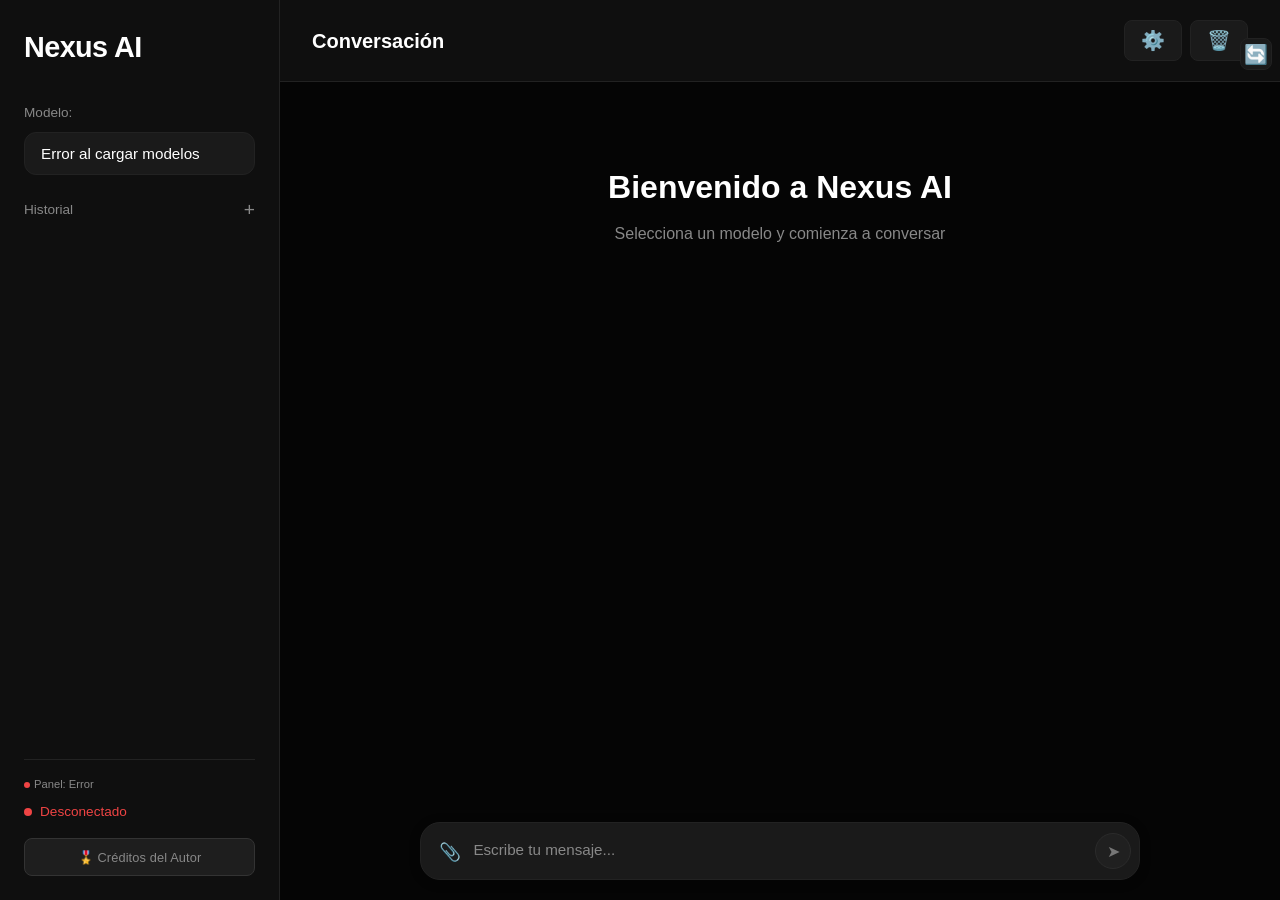
<file: index.html>
<!DOCTYPE html>
<html lang="es">
<head>
    <meta charset="UTF-8">
    <meta name="viewport" content="width=device-width, initial-scale=1.0">
    <title>Nexus AI</title>
    <link rel="stylesheet" href="styles.css?v=1.3">
</head>
<body>
    <div class="app-container">
        <!-- Sidebar -->
        <aside class="sidebar">
            <div class="sidebar-header">
                <h1>Nexus AI</h1>
            </div>
            
            <div class="model-selector">
                <label for="model-select">Modelo:</label>
                <select id="model-select">
                    <option value="">Cargando modelos...</option>
                </select>
                <button id="refresh-models" class="btn-icon" title="Actualizar modelos" onclick="refreshModels()">
                    🔄
                </button>
            </div>

            <div class="chat-history-section">
                <div class="history-header">
                    <h3>Historial</h3>
                    <button class="btn-icon-small" onclick="createNewChat()" title="Nuevo Chat">+</button>
                </div>
                <ul id="chat-history-list" class="chat-history-list">
                    <!-- Lista de chats se carga aquí -->
                </ul>
            </div>

            <div class="sidebar-footer">
                <div id="sse-status" style="font-size: 0.7rem; color: var(--text-secondary); margin-bottom: 0.5rem; display: flex; align-items: center; gap: 4px;">
                    <span id="sse-dot" style="width: 6px; height: 6px; border-radius: 50%; background: gray;"></span>
                    <span id="sse-text">Panel: Desconectado</span>
                </div>
                <div id="download-progress-container" class="download-progress-container" style="display: none;">
                    <div class="progress-info">
                        <span id="download-status-text">Descargando...</span>
                        <span id="download-percent">0%</span>
                    </div>
                    <div class="progress-bar-bg">
                        <div id="download-progress-bar" class="progress-bar-fill" style="width: 0%;"></div>
                    </div>
                </div>
                <div class="status-indicator">
                    <span class="status-dot"></span>
                    <span id="connection-status">Conectado</span>
                </div>
                <button class="btn-credits-premium" onclick="openCredits()">
                    <span>🎖️ Créditos del Autor</span>
                </button>
            </div>
        </aside>

        <!-- Main Chat Area -->
        <main class="chat-area">
            <div class="chat-header">
                <h2>Conversación</h2>
                <div class="header-actions">
                    <button class="btn-clear" onclick="openSettings()" title="Configuración">
                        ⚙️
                    </button>
                    <button class="btn-clear" onclick="clearChat()" title="Borrar chat">
                        🗑️
                    </button>
                </div>
            </div>

            <div id="chat-messages" class="chat-messages">
                <div class="welcome-message">
                    <h3>Bienvenido a Nexus AI</h3>
                    <p>Selecciona un modelo y comienza a conversar</p>
                </div>
            </div>

            <div class="input-area">
                <div class="input-wrapper" id="input-wrapper">
                    <!-- Chip del archivo (dentro de la barra) -->
                    <div id="file-chip" class="file-chip" style="display:none;">
                        <span id="file-chip-icon">📄</span>
                        <span id="file-chip-name">archivo.pdf</span>
                        <button class="btn-remove-file" onclick="removeFile()" title="Quitar">✕</button>
                    </div>
                    <!-- Fila inferior: adjuntar + texto + enviar -->
                    <div class="input-row">
                        <label for="file-input" class="btn-attach" title="Adjuntar imagen o archivo">
                            📎
                            <input
                                type="file"
                                id="file-input"
                                accept="image/*,.pdf,.docx,.txt"
                                style="display:none;"
                                onchange="handleFileSelected(event)"
                            >
                        </label>
                        <textarea 
                            id="user-input" 
                            placeholder="Escribe tu mensaje..."
                            rows="1"
                        ></textarea>
                        <button id="send-btn" class="send-btn" onclick="sendMessage()" disabled>
                            ➤
                        </button>
                    </div>
                </div>
                <div class="typing-indicator" id="typing-indicator" style="display: none;">
                    <span>Escribiendo...</span>
                </div>
            </div>
        </main>
    </div>

    <div id="settings-modal" class="modal-overlay" style="display: none;">
        <div class="modal-content">
            <div class="modal-header">
                <h2>⚙️ Configuración</h2>
                <button class="btn-close" onclick="closeSettings()">✕</button>
            </div>
            <div class="modal-body">

                <!-- Prompt del sistema -->
                <div class="settings-section">
                    <div class="settings-section-title">Prompt del Sistema</div>
                    <div class="form-group">
                        <textarea 
                            id="system-prompt" 
                            placeholder="Ej: Eres un asistente amable y útil..."
                            rows="4"
                        ></textarea>
                    </div>
                </div>

                <!-- Herramientas del Agente -->
                <div class="settings-section">
                    <div class="settings-section-title">Herramientas del Agente</div>
                    <div class="form-group" style="display: flex; flex-direction: column; gap: 8px;">
                        <label class="toggle-label">
                            <span>🌐 Permitir búsqueda en internet</span>
                            <input type="checkbox" id="tool-web-search" class="toggle-input" checked>
                            <div class="toggle-switch"></div>
                        </label>
                        <label class="toggle-label">
                            <span>📥 Permitir descargas de YouTube</span>
                            <input type="checkbox" id="tool-youtube" class="toggle-input" checked>
                            <div class="toggle-switch"></div>
                        </label>
                        <label class="toggle-label">
                            <span>📄 Permitir creación de documentos Word</span>
                            <input type="checkbox" id="tool-word" class="toggle-input" checked>
                            <div class="toggle-switch"></div>
                        </label>
                        <label class="toggle-label">
                            <span>🧠 Analizador de Patrones de Intereses</span>
                            <input type="checkbox" id="tool-patterns" class="toggle-input" checked>
                            <div class="toggle-switch"></div>
                        </label>
                        <label class="toggle-label">
                            <span>💻 Intérprete de Código (Automatizador Local)</span>
                            <input type="checkbox" id="tool-automator" class="toggle-input" checked>
                            <div class="toggle-switch"></div>
                        </label>
                    </div>
                </div>

                <!-- Zona de peligro -->
                <div class="settings-section danger-section">
                    <div class="settings-section-title">Zona peligrosa</div>
                    <button class="btn-danger" onclick="deleteAllChats()">
                        🗑️ Eliminar todos los chats
                    </button>
                    <button class="btn-danger" onclick="clearMemory()" style="margin-top: 10px;">
                        🧠 Borrar Memoria a Largo Plazo
                    </button>
                </div>

            </div>
            <div class="modal-footer">
                <button class="btn-ghost" onclick="closeSettings()">Cancelar</button>
                <button class="btn-primary" onclick="saveSettings()">Guardar</button>
            </div>
        </div>
    </div>

    <!-- Modal de precarga de modelo -->
    <div id="loader-modal" class="modal-overlay" style="display: none;">
        <div class="modal-content loader-content">
            <div class="loader-spinner"></div>
            <h2 id="loader-title">Cargando Modelo</h2>
            <p id="loader-message">Preparando gemma4:e4b-it-q4_K_M para una respuesta inmediata...</p>
        </div>
    </div>

    <!-- Modal de Créditos -->
    <div id="credits-modal" class="modal-overlay" style="display: none;">
        <div class="modal-content credits-content">
            <h2>Nexus AI</h2>
            <div class="credits-text">
                <p>Creado por <strong>JosePin2 (José M.C)</strong> para uso libre.</p>
                <p class="credits-rights">Siéntete libre de usarlo - Por una comunidad libre.</p>
            </div>
            <button class="btn-primary" onclick="closeCredits()" style="width: 100%; margin-top: 20px;">Cerrar</button>
        </div>
    </div>

    <script src="app.js?v=1.3"></script>
</body>
</html>
</file>
<file: styles.css>
/* Variables CSS */
:root {
    --bg-primary: #050505;
    --bg-secondary: #0f0f0f;
    --bg-tertiary: #1a1a1a;
    --text-primary: #ffffff;
    --text-secondary: #888888;
    --accent-primary: #8b5cf6;
    --accent-secondary: #a78bfa;
    --accent-hover: #7c3aed;
    --border-color: #222222;
    --message-user: #222222;
    --message-ai: transparent;
    --success: #10b981;
    --error: #ef4444;
    --shadow: 0 4px 30px rgba(0, 0, 0, 0.5);
}

/* Reset y base */
* {
    margin: 0;
    padding: 0;
    box-sizing: border-box;
}

body {
    font-family: 'Inter', -apple-system, BlinkMacSystemFont, 'Segoe UI', Roboto, sans-serif;
    background: var(--bg-primary);
    color: var(--text-primary);
    line-height: 1.6;
    overflow: hidden;
}

/* App Container */
.app-container {
    display: flex;
    height: 100vh;
    width: 100vw;
}

/* Sidebar */
.sidebar {
    width: 280px;
    background: var(--bg-secondary);
    border-right: 1px solid var(--border-color);
    display: flex;
    flex-direction: column;
    padding: 1.5rem;
    overflow-y: auto;
}

.sidebar-header {
    margin-bottom: 2rem;
}

.sidebar-header h1 {
    font-size: 1.8rem;
    font-weight: 700;
    color: var(--text-primary);
    letter-spacing: -0.02em;
}

/* Model Selector */
.model-selector {
    margin-bottom: 1.5rem;
}

.model-selector label {
    display: block;
    font-size: 0.85rem;
    color: var(--text-secondary);
    margin-bottom: 0.5rem;
    font-weight: 500;
}

.model-selector select {
    width: 100%;
    padding: 0.75rem 2.5rem 0.75rem 1rem;
    background: var(--bg-tertiary);
    border: 1px solid var(--border-color);
    border-radius: 12px;
    color: var(--text-primary);
    font-size: 0.95rem;
    cursor: pointer;
    transition: all 0.3s ease;
    appearance: none;
}

.model-selector select:hover {
    border-color: rgba(255, 255, 255, 0.3);
}

.model-selector select:focus {
    outline: none;
    border-color: rgba(255, 255, 255, 0.3);
    box-shadow: 0 0 0 3px rgba(255, 255, 255, 0.05);
}

.btn-icon {
    position: absolute;
    right: 8px;
    top: 38px;
    background: var(--bg-tertiary);
    border: 1px solid var(--border-color);
    border-radius: 8px;
    width: 32px;
    height: 32px;
    display: flex;
    align-items: center;
    justify-content: center;
    cursor: pointer;
    transition: all 0.2s ease;
    font-size: 1.2rem;
}

.btn-icon:hover {
    background: var(--accent-primary);
    border-color: var(--accent-primary);
}

/* History Section */
.chat-history-section {
    flex: 1;
    display: flex;
    flex-direction: column;
    margin-bottom: 1.5rem;
    overflow: hidden;
}

.history-header {
    display: flex;
    justify-content: space-between;
    align-items: center;
    margin-bottom: 0.5rem;
}

.history-header h3 {
    font-size: 0.85rem;
    color: var(--text-secondary);
    font-weight: 500;
}

.btn-icon-small {
    background: transparent;
    border: none;
    color: var(--text-secondary);
    cursor: pointer;
    font-size: 1.2rem;
    transition: all 0.2s ease;
}

.btn-icon-small:hover {
    color: var(--text-primary);
}

.chat-history-list {
    list-style: none;
    overflow-y: auto;
    flex: 1;
}

.chat-history-list::-webkit-scrollbar {
    width: 4px;
}

.chat-history-list::-webkit-scrollbar-thumb {
    background: var(--border-color);
    border-radius: 2px;
}

.chat-history-list li {
    padding: 0.75rem 1rem;
    margin-bottom: 0.5rem;
    background: var(--bg-tertiary);
    border-radius: 8px;
    cursor: pointer;
    font-size: 0.9rem;
    color: var(--text-secondary);
    transition: all 0.2s ease;
    white-space: nowrap;
    overflow: hidden;
    text-overflow: ellipsis;
    border: 1px solid transparent;
}

.chat-history-list li:hover {
    background: var(--bg-secondary);
    color: var(--text-primary);
}

.chat-history-list li.active {
    background: #2a2a2a;
    color: var(--text-primary);
    border-color: #444444;
}

/* Sidebar Footer */
.sidebar-footer {
    margin-top: auto;
    padding-top: 1rem;
    border-top: 1px solid var(--border-color);
}

.status-indicator {
    display: flex;
    align-items: center;
    gap: 0.5rem;
    font-size: 0.85rem;
    color: var(--text-secondary);
}

.status-dot {
    width: 8px;
    height: 8px;
    border-radius: 50%;
    background: var(--success);
    animation: pulse 2s infinite;
}

.status-dot.error {
    background: var(--error);
    animation: none;
}

@keyframes pulse {
    0%, 100% { opacity: 1; }
    50% { opacity: 0.5; }
}

/* Chat Area */
.chat-area {
    flex: 1;
    display: flex;
    flex-direction: column;
    background: var(--bg-primary);
}

.chat-header {
    padding: 1.25rem 2rem;
    background: var(--bg-secondary);
    border-bottom: 1px solid var(--border-color);
    display: flex;
    justify-content: space-between;
    align-items: center;
}

.chat-header h2 {
    font-size: 1.25rem;
    font-weight: 600;
}

.header-actions {
    display: flex;
    gap: 0.5rem;
}

.btn-clear {
    background: var(--bg-tertiary);
    border: 1px solid var(--border-color);
    color: var(--text-secondary);
    padding: 0.5rem 1rem;
    border-radius: 8px;
    cursor: pointer;
    font-size: 1.2rem;
    transition: all 0.2s ease;
}

.btn-clear:hover {
    background: var(--error);
    border-color: var(--error);
    color: white;
}

/* Chat Messages */
.chat-messages {
    flex: 1;
    overflow-y: auto;
    padding: 2rem 1rem;
    display: flex;
    flex-direction: column;
    align-items: center; /* Centra la columna de mensajes */
    gap: 1.5rem;
}

.chat-messages::-webkit-scrollbar {
    width: 6px;
}

.chat-messages::-webkit-scrollbar-track {
    background: transparent;
}

.chat-messages::-webkit-scrollbar-thumb {
    background: var(--border-color);
    border-radius: 3px;
}

/* Welcome Message */
.welcome-message {
    text-align: center;
    padding: 3rem 2rem;
    color: var(--text-secondary);
}

.welcome-message h3 {
    font-size: 2rem;
    margin-bottom: 0.5rem;
    color: var(--text-primary);
}

.welcome-message p {
    font-size: 1rem;
}

/* Message Bubbles */
.message {
    display: flex;
    gap: 0.75rem;
    width: 100%;
    max-width: 800px; /* Ancho máximo de la columna central */
    animation: slideIn 0.3s ease;
}

@keyframes slideIn {
    from {
        opacity: 0;
        transform: translateY(8px);
    }
    to {
        opacity: 1;
        transform: translateY(0);
    }
}

.message.user {
    justify-content: flex-end;
}

.message-ai {
    display: flex;
    width: 100%;
    max-width: 800px;
    align-self: center;
    justify-content: flex-start;
}

.message-avatar {
    width: 32px;
    height: 32px;
    border-radius: 50%;
    display: flex;
    align-items: center;
    justify-content: center;
    font-size: 1.4rem;
    flex-shrink: 0;
    margin-top: 2px;
}

.message.user .message-avatar {
    background: rgba(255,255,255,0.06);
    border: 1px solid rgba(255,255,255,0.08);
}

.message-ai .message-avatar {
    background: rgba(255,255,255,0.04);
    border: 1px solid rgba(255,255,255,0.07);
}

.message-content {
    padding: 0.7rem 1rem;
    border-radius: 14px;
    line-height: 1.65;
    font-size: 1rem;
    white-space: pre-wrap;
    word-wrap: break-word;
}

.message.user .message-content {
    background: #252525; /* Un poco más claro que el fondo para contraste */
    color: #ffffff;
    border-radius: 18px;
    padding: 0.6rem 1.2rem;
    border: 1px solid #333333;
}

/* Bubble de usuario con soporte de imagen */
.message-bubble-user {
    display: flex;
    flex-direction: column;
    align-items: flex-end;
    gap: 0.4rem;
    max-width: 75%;
}

.message-bubble-user .message-content {
    background: #252525;
    color: #ffffff;
    padding: 0.6rem 1.2rem;
    border-radius: 18px;
    line-height: 1.5;
    font-size: 1rem;
    white-space: pre-wrap;
    word-wrap: break-word;
    border: 1px solid #333333;
}

/* Miniatura de imagen en mensaje de usuario */
.msg-image-thumb {
    max-width: 260px;
    max-height: 200px;
    width: auto;
    height: auto;
    border-radius: 12px;
    object-fit: cover;
    display: block;
    border: 1px solid rgba(255,255,255,0.08);
    box-shadow: 0 2px 10px rgba(0,0,0,0.3);
}

.message-ai .message-content {
    background: transparent;
    color: var(--text-primary);
    border: none;
    padding: 0;
    max-width: 100%;
}

.message-error {
    align-self: center;
    background: rgba(239, 68, 68, 0.2);
    color: var(--error);
    padding: 1rem 1.5rem;
    border-radius: 12px;
    border: 1px solid var(--error);
    text-align: center;
    max-width: 90%;
}

/* Input Area */
.input-area {
    padding: 1rem 2rem 1.25rem;
    background: var(--bg-primary);
    border-top: none;
    display: flex;
    justify-content: center;
}

.input-wrapper {
    display: flex;
    flex-direction: column;
    background: var(--bg-tertiary);
    border: 1.5px solid var(--border-color);
    border-radius: 20px;
    padding: 0.5rem 0.5rem 0.5rem 0.75rem;
    transition: all 0.3s ease;
    width: 100%;
    max-width: 720px;
    box-shadow: 0 2px 12px rgba(0,0,0,0.2);
}

/* Chip del archivo dentro de la barra */
.file-chip {
    display: flex;
    align-items: center;
    gap: 0.4rem;
    background: var(--bg-secondary);
    border: 1px solid var(--border-color);
    border-radius: 10px;
    padding: 0.35rem 0.75rem;
    margin-bottom: 0.4rem;
    font-size: 0.82rem;
    color: var(--text-primary);
    max-width: fit-content;
    overflow: hidden;
}

.file-chip span:nth-child(2) {
    max-width: 220px;
    overflow: hidden;
    text-overflow: ellipsis;
    white-space: nowrap;
}

/* Fila con botón adjuntar + textarea + enviar */
.input-row {
    display: flex;
    align-items: flex-end;
    gap: 0.4rem;
}

/* Botón adjuntar */
.btn-attach {
    display: flex;
    align-items: center;
    justify-content: center;
    width: 34px;
    height: 34px;
    border-radius: 50%;
    cursor: pointer;
    font-size: 1.1rem;
    flex-shrink: 0;
    transition: background 0.2s ease;
    margin-bottom: 2px;
    user-select: none;
}

.btn-attach:hover {
    background: rgba(99,102,241,0.15);
}

.btn-remove-file {
    background: transparent;
    border: none;
    color: var(--text-secondary);
    cursor: pointer;
    font-size: 0.85rem;
    padding: 0 0.1rem;
    line-height: 1;
    transition: color 0.2s;
    flex-shrink: 0;
}

.btn-remove-file:hover {
    color: var(--error);
}

.input-wrapper:focus-within {
    border-color: rgba(255, 255, 255, 0.35);
    box-shadow: 0 0 0 3px rgba(255, 255, 255, 0.05), 0 2px 12px rgba(0,0,0,0.2);
}

#user-input {
    flex: 1;
    background: transparent;
    border: none;
    color: var(--text-primary);
    font-size: 0.95rem;
    font-family: inherit;
    padding: 0.55rem 0;
    resize: none;
    max-height: 120px;
    line-height: 1.5;
}

#user-input::placeholder {
    color: var(--text-secondary);
}

#user-input:focus {
    outline: none;
}

.send-btn {
    background: #2a2a2a;
    border: 1px solid #444444;
    color: var(--text-primary);
    width: 36px;
    height: 36px;
    border-radius: 50%;
    cursor: pointer;
    display: flex;
    align-items: center;
    justify-content: center;
    font-size: 1rem;
    transition: all 0.2s ease;
    flex-shrink: 0;
    margin-bottom: 2px;
}

.send-btn:hover:not(:disabled) {
    background: #3a3a3a;
    border-color: #666666;
    transform: scale(1.06);
}

.send-btn:disabled {
    opacity: 0.4;
    cursor: not-allowed;
}

/* Typing Indicator */
.typing-indicator {
    text-align: center;
    padding: 1rem;
    color: var(--text-secondary);
    font-size: 0.9rem;
}

/* Responsive */
@media (max-width: 768px) {
    .sidebar {
        width: 240px;
        padding: 1rem;
    }
    
    .chat-header {
        padding: 1rem;
    }
    
    .chat-messages {
        padding: 1rem;
    }
    
    .input-area {
        padding: 1rem;
    }
    
    .message {
        max-width: 90%;
    }
}

/* Animations */
@keyframes fadeIn {
    from { opacity: 0; }
    to { opacity: 1; }
}

.message {
    animation: slideIn 0.3s ease;
}

.message-content a.md-link {
    color: #ffffff;
    text-decoration: underline;
    font-weight: 600;
    transition: color 0.2s;
}

.message-content a.md-link:hover {
    color: var(--accent-secondary);
}

.typing-indicator {
    animation: fadeIn 0.3s ease;
}

/* Settings Modal */
.modal-overlay {
    position: fixed;
    top: 0;
    left: 0;
    width: 100vw;
    height: 100vh;
    background: rgba(0, 0, 0, 0.5);
    backdrop-filter: blur(4px);
    display: flex;
    align-items: center;
    justify-content: center;
    z-index: 1000;
}

.modal-content {
    background: var(--bg-secondary);
    border: 1px solid var(--border-color);
    border-radius: 16px;
    width: 90%;
    max-width: 500px;
    box-shadow: var(--shadow);
    display: flex;
    flex-direction: column;
}

.modal-header {
    padding: 1.5rem;
    border-bottom: 1px solid var(--border-color);
    display: flex;
    justify-content: space-between;
    align-items: center;
}

.modal-header h2 {
    font-size: 1.25rem;
    font-weight: 600;
}

.btn-close {
    background: transparent;
    border: none;
    color: var(--text-secondary);
    cursor: pointer;
    font-size: 1rem;
}

.btn-close:hover {
    color: var(--error);
}

.modal-body {
    padding: 1.25rem 1.5rem;
    display: flex;
    flex-direction: column;
    gap: 0;
    max-height: 70vh;
    overflow-y: auto;
}

/* Settings sections */
.settings-section {
    padding: 1rem 0;
    border-bottom: 1px solid var(--border-color);
}

.settings-section:last-child {
    border-bottom: none;
    padding-bottom: 0;
}

.settings-section-title {
    font-size: 0.8rem;
    font-weight: 600;
    text-transform: uppercase;
    letter-spacing: 0.06em;
    color: var(--text-secondary);
    margin-bottom: 0.75rem;
}

/* Profile picker */
.profile-picker {
    display: flex;
    align-items: center;
    gap: 1.25rem;
}

.profile-avatar-preview {
    width: 72px;
    height: 72px;
    border-radius: 50%;
    background: var(--bg-tertiary);
    border: 2px solid var(--border-color);
    display: flex;
    align-items: center;
    justify-content: center;
    font-size: 2rem;
    overflow: hidden;
    flex-shrink: 0;
}

.profile-avatar-preview img {
    width: 100%;
    height: 100%;
    object-fit: cover;
    border-radius: 50%;
}

.profile-picker-actions {
    display: flex;
    flex-direction: column;
    gap: 0.5rem;
}

/* Danger section */
.danger-section .settings-section-title {
    color: var(--error);
}

.form-group label {
    display: block;
    font-size: 0.9rem;
    color: var(--text-secondary);
    margin-bottom: 0.5rem;
}

.form-group textarea {
    width: 100%;
    padding: 1rem;
    background: var(--bg-tertiary);
    border: 1px solid var(--border-color);
    border-radius: 12px;
    color: var(--text-primary);
    font-family: inherit;
    resize: vertical;
    transition: all 0.3s ease;
}

.form-group textarea:focus {
    outline: none;
    border-color: rgba(255, 255, 255, 0.3);
    box-shadow: 0 0 0 3px rgba(255, 255, 255, 0.05);
}

.modal-footer {
    padding: 1.5rem;
    border-top: 1px solid var(--border-color);
    display: flex;
    justify-content: flex-end;
    gap: 0.75rem;
}

.btn-primary {
    background: #2a2a2a;
    color: var(--text-primary);
    border: 1px solid #444444;
    padding: 0.75rem 1.5rem;
    border-radius: 8px;
    font-size: 0.95rem;
    font-weight: 500;
    cursor: pointer;
    transition: all 0.2s ease;
}

.btn-primary:hover {
    background: #3a3a3a;
    border-color: #666666;
}

.btn-ghost {
    background: transparent;
    color: var(--text-secondary);
    border: 1px solid var(--border-color);
    padding: 0.75rem 1.25rem;
    border-radius: 8px;
    font-size: 0.9rem;
    cursor: pointer;
    transition: all 0.2s ease;
}

.btn-ghost:hover {
    border-color: var(--accent-primary);
    color: var(--text-primary);
}

.btn-secondary {
    display: inline-flex;
    align-items: center;
    gap: 0.4rem;
    background: var(--bg-tertiary);
    color: var(--text-primary);
    border: 1px solid var(--border-color);
    padding: 0.5rem 1rem;
    border-radius: 8px;
    font-size: 0.85rem;
    cursor: pointer;
    transition: all 0.2s ease;
}

.btn-secondary:hover {
    border-color: var(--accent-primary);
}

.btn-danger {
    background: rgba(239, 68, 68, 0.1);
    color: var(--error);
    border: 1px solid rgba(239, 68, 68, 0.3);
    padding: 0.65rem 1.25rem;
    border-radius: 8px;
    font-size: 0.9rem;
    cursor: pointer;
    transition: all 0.2s ease;
    width: 100%;
    text-align: left;
}

.btn-danger:hover {
    background: var(--error);
    color: white;
    border-color: var(--error);
}

/* Avatar circular en mensajes de usuario */
.message-avatar-img {
    width: 36px;
    height: 36px;
    border-radius: 50%;
    object-fit: cover;
    flex-shrink: 0;
}

/* ── Chip de documento en mensajes de usuario ────────────────── */
.doc-chip-msg {
    display: flex;
    align-items: center;
    gap: 0.6rem;
    background: rgba(255,255,255,0.06);
    border: 1px solid rgba(255,255,255,0.1);
    border-radius: 10px;
    padding: 0.5rem 0.85rem;
    max-width: 260px;
}

.doc-chip-msg-icon {
    font-size: 1.4rem;
    flex-shrink: 0;
}

.doc-chip-msg-body {
    display: flex;
    flex-direction: column;
    overflow: hidden;
}

.doc-chip-msg-name {
    font-size: 0.82rem;
    color: var(--text-primary);
    white-space: nowrap;
    overflow: hidden;
    text-overflow: ellipsis;
    font-weight: 500;
}

.doc-chip-msg-type {
    font-size: 0.7rem;
    color: var(--text-secondary);
    text-transform: uppercase;
    letter-spacing: 0.05em;
}

/* ── Markdown en respuestas del AI ───────────────────────────── */
.message-ai .message-content .md-h1,
.message-ai .message-content .md-h2,
.message-ai .message-content .md-h3 {
    font-weight: 600;
    margin: 1rem 0 0.35rem;
    line-height: 1.3;
    color: var(--text-primary);
}
.message-ai .message-content .md-h1 { font-size: 1.3rem; }
.message-ai .message-content .md-h2 { font-size: 1.15rem; }
.message-ai .message-content .md-h3 { font-size: 1.05rem; }

.message-ai .message-content .md-p {
    margin: 0.4rem 0;
    line-height: 1.75;
}

.message-ai .message-content .md-ul,
.message-ai .message-content .md-ol {
    padding-left: 1.4rem;
    margin: 0.4rem 0;
}

.message-ai .message-content .md-ul li,
.message-ai .message-content .md-ol li {
    margin: 0.25rem 0;
    line-height: 1.65;
}

.message-ai .message-content .md-hr {
    border: none;
    border-top: 1px solid var(--border-color);
    margin: 0.85rem 0;
}

.message-ai .message-content .md-inline {
    background: rgba(255,255,255,0.08);
    border: 1px solid rgba(255,255,255,0.1);
    border-radius: 4px;
    padding: 0.1em 0.4em;
    font-family: 'Fira Code', 'Consolas', monospace;
    font-size: 0.88em;
    color: #c4b5fd;
}

.message-ai .message-content .md-code-block {
    background: #000000;
    border: 1px solid #222222;
    border-radius: 10px;
    overflow: hidden;
    margin: 0.75rem 0;
}

.message-ai .message-content .md-lang {
    padding: 0.3rem 0.75rem;
    font-size: 0.75rem;
    color: var(--text-secondary);
    background: rgba(255,255,255,0.04);
    border-bottom: 1px solid rgba(255,255,255,0.06);
    font-family: monospace;
    text-transform: lowercase;
}

.message-ai .message-content .md-code-block pre {
    margin: 0;
    padding: 0.85rem 1rem;
    overflow-x: auto;
}

.message-ai .message-content .md-code-block code {
    font-family: 'Fira Code', 'Consolas', monospace;
    font-size: 0.875rem;
    line-height: 1.6;
    color: #e2e8f0;
    white-space: pre;
}

/* ── Loader Modal ────────────────────────── */
.loader-content {
    padding: 3rem;
    text-align: center;
    align-items: center;
    gap: 1.5rem;
    max-width: 400px;
}

.loader-spinner {
    width: 50px;
    height: 50px;
    border: 5px solid rgba(255, 255, 255, 0.1);
    border-top: 5px solid var(--accent-primary);
    border-radius: 50%;
    animation: spin 1s linear infinite;
}

@keyframes spin {
    0% { transform: rotate(0deg); }
    100% { transform: rotate(360deg); }
}

#loader-title {
    font-size: 1.5rem;
    color: var(--text-primary);
}

#loader-message {
    color: var(--text-secondary);
    font-size: 0.9rem;
}
.download-progress-container {
    margin-bottom: 1rem;
    padding: 0.75rem;
    background: var(--bg-tertiary);
    border-radius: 10px;
    border: 1px solid var(--border-color);
}

.progress-info {
    display: flex;
    justify-content: space-between;
    font-size: 0.75rem;
    margin-bottom: 0.4rem;
    color: var(--text-secondary);
}

.progress-bar-bg {
    width: 100%;
    height: 6px;
    background: rgba(255, 255, 255, 0.05);
    border-radius: 3px;
    overflow: hidden;
}

.progress-bar-fill {
    height: 100%;
    background: linear-gradient(90deg, var(--accent-primary), var(--accent-secondary));
    border-radius: 3px;
    transition: width 0.3s ease;
}

/* ── Toggle Switches ────────────────────────── */
.toggle-label {
    display: flex;
    align-items: center;
    justify-content: space-between;
    cursor: pointer;
    padding: 0.5rem 0;
    width: 100%;
    color: var(--text-primary);
}

.toggle-label span {
    font-size: 0.95rem;
}

.toggle-switch {
    position: relative;
    width: 44px;
    height: 24px;
    background: var(--bg-primary);
    border-radius: 12px;
    border: 1px solid var(--border-color);
    transition: background-color 0.3s, border-color 0.3s;
    flex-shrink: 0;
}

.toggle-switch::after {
    content: '';
    position: absolute;
    top: 2px;
    left: 2px;
    width: 18px;
    height: 18px;
    background: var(--text-secondary);
    border-radius: 50%;
    transition: transform 0.3s cubic-bezier(0.4, 0.0, 0.2, 1), background-color 0.3s;
}

.toggle-input {
    display: none;
}

.toggle-input:checked + .toggle-switch {
    background: var(--accent-primary);
    border-color: var(--accent-primary);
}

.toggle-input:checked + .toggle-switch::after {
    transform: translateX(20px);
    background: white;
}

/* ── Markdown Tables ────────────────────────── */
.table-container {
    width: 100%;
    overflow-x: auto;
    margin: 1.5rem 0;
    border-radius: 8px;
    border: 1px solid var(--border-color);
    background: var(--bg-tertiary);
}

.md-table {
    width: 100%;
    border-collapse: collapse;
    text-align: left;
    font-size: 0.95rem;
}

.md-table th, .md-table td {
    padding: 0.85rem 1rem;
    border: 1px solid #3a3a3a; /* Líneas divisorias de filas y columnas más visibles */
}

.md-table th {
    background: rgba(255, 255, 255, 0.05); /* Fondo de cabecera ligeramente más claro */
    font-weight: 600;
    color: var(--text-primary);
    border-bottom: 2px solid #555555; /* Línea separadora fuerte para la cabecera */
}

.md-table td {
    color: var(--text-secondary);
}

.md-table tr:hover td {
    background: rgba(255, 255, 255, 0.02);
}

/* ── Créditos ────────────────────────── */
.btn-credits-premium {
    margin-top: 15px;
    background: #1e1e1e;
    color: var(--text-secondary);
    border: 1px solid #333333;
    padding: 0.65rem 1.2rem;
    border-radius: 8px;
    font-size: 0.8rem;
    font-weight: 500;
    cursor: pointer;
    transition: all 0.2s ease;
    width: 100%;
    display: flex;
    align-items: center;
    justify-content: center;
    gap: 8px;
    letter-spacing: 0.01em;
}

.btn-credits-premium:hover {
    background: #2a2a2a;
    border-color: #555555;
    color: var(--text-primary);
}

.btn-credits-premium:active {
    transform: scale(0.98);
}

.credits-content {
    text-align: center;
    padding: 2.5rem !important;
    max-width: 400px !important;
    border: 1px solid rgba(99, 102, 241, 0.3) !important;
    box-shadow: 0 0 30px rgba(99, 102, 241, 0.15) !important;
}

.credits-icon {
    font-size: 3rem;
    margin-bottom: 1rem;
    filter: drop-shadow(0 0 10px rgba(99, 102, 241, 0.4));
}

.credits-text {
    margin-top: 1.5rem;
    color: var(--text-primary);
    font-size: 1rem;
}

.credits-rights {
    margin-top: 0.8rem;
    font-size: 0.8rem;
    color: var(--text-secondary);
    opacity: 0.8;
}
</file>
